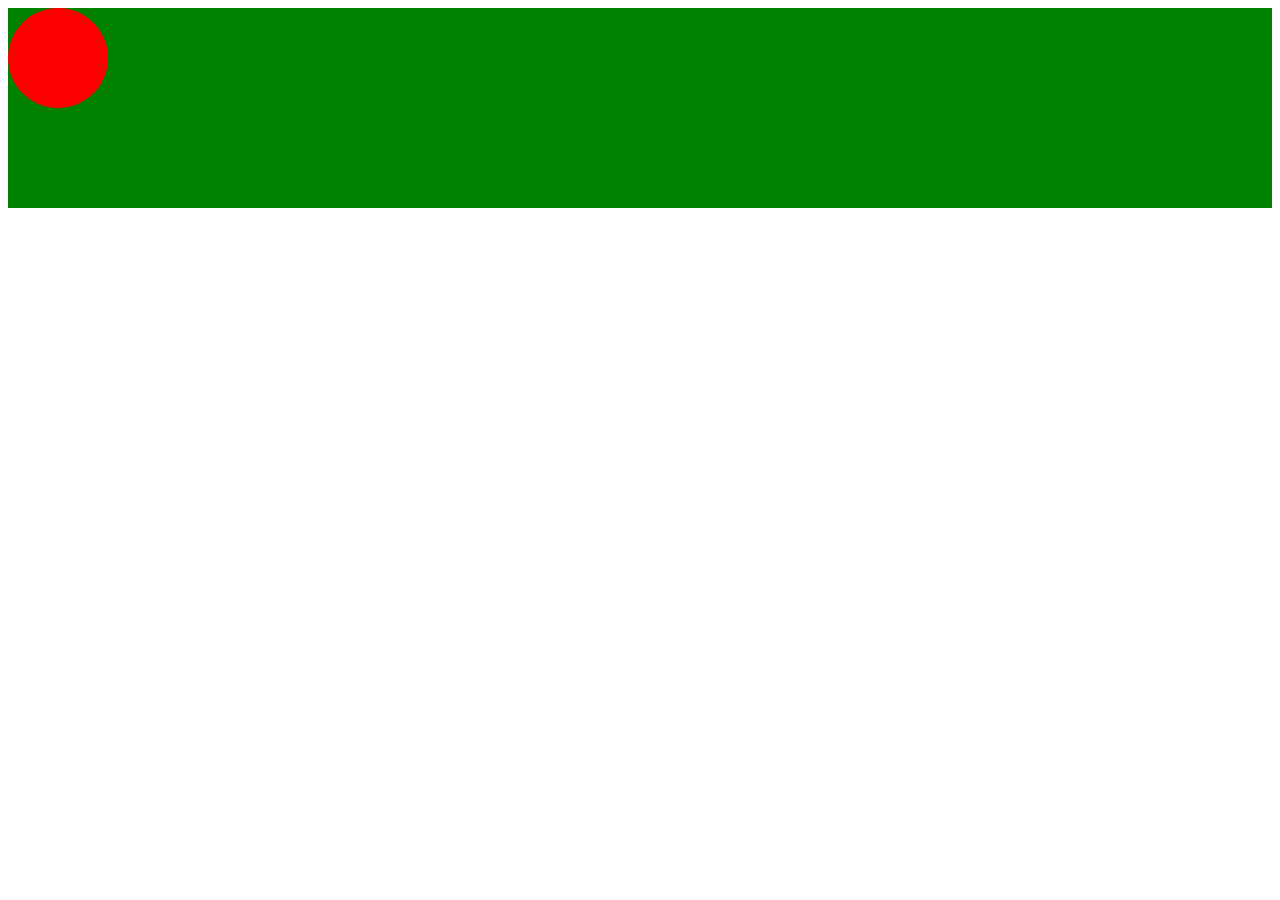
<file: animation.html>
<!DOCTYPE html>
<html lang="en">
<head>
    <meta charset="UTF-8">
    <meta http-equiv="X-UA-Compatible" content="IE=edge">
    <meta name="viewport" content="width=device-width, initial-scale=1.0">
    <title>Document</title>
    <style>
        @keyframes slidein {
            0%{
                left: 0;
                top: 0;
                background-color: yellow;
            }
            50%{
                left: 400px;
                top: 80px;
                background-color: red;
            }
            100%{
                left: 800px;
                top: 0;
                background-color: yellow;
            }
        }
        .stage{
            background-color: green;
            height: 200px;
            min-width: 800px;
        }
        .ball{
            height: 100px;
            width: 100px;
            border-radius: 50%;
            background-color: red;
            position: absolute;
        }
        .stage:hover .ball{
            animation: slidein 3s ease-in-out 1s infinite alternate;
        }
    </style>
</head>
<body>
    <div class="stage">
        <div class="ball"></div>
    </div>
</body>
</html>
</file>
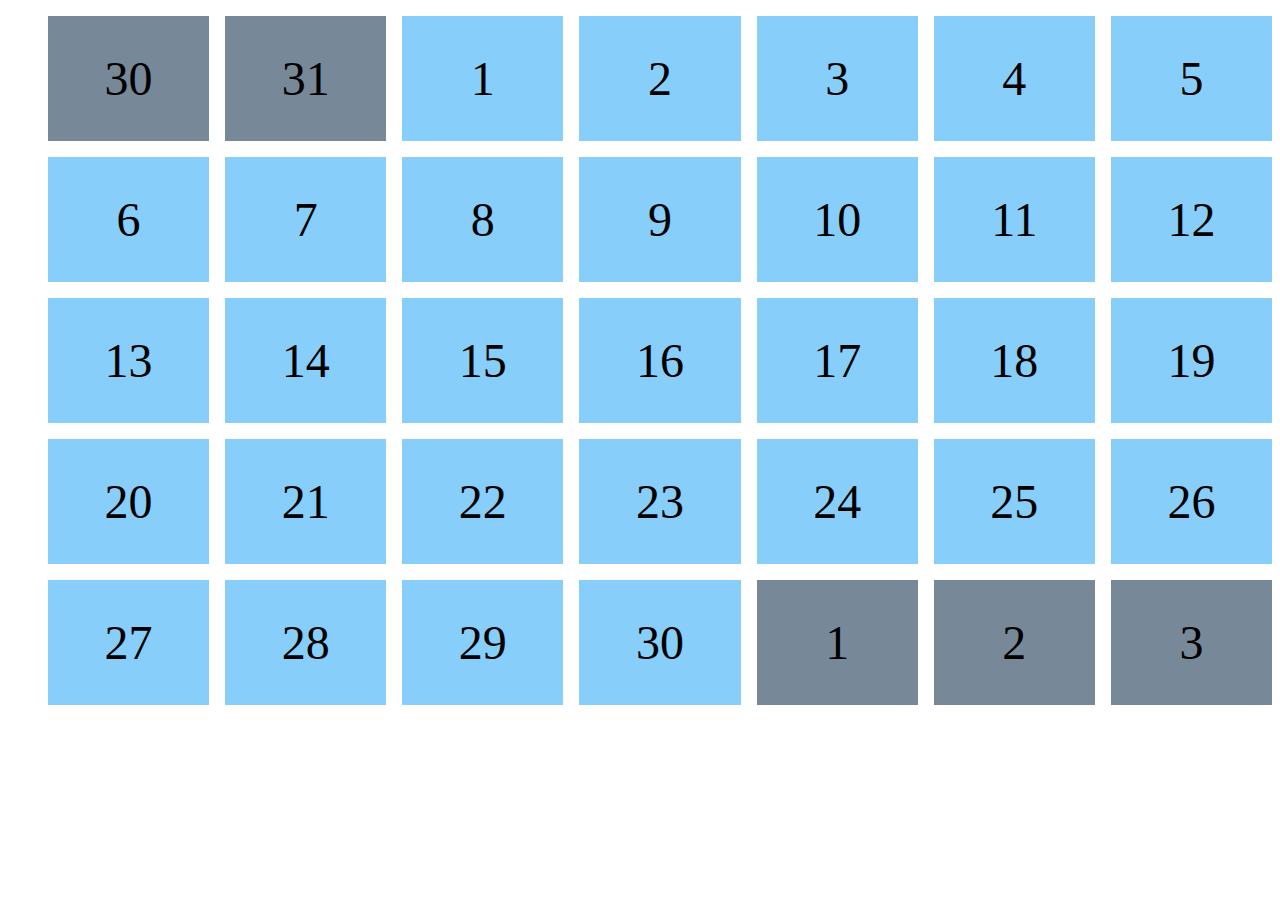
<file: calander.html>
<!DOCTYPE html>
<html lang="en">
<head>
    <meta charset="UTF-8">
    <meta http-equiv="X-UA-Compatible" content="IE=edge">
    <meta name="viewport" content="width=device-width, initial-scale=1.0">
    <title>Calender</title>
    <style>
        .calender ul{
            display: grid;
            grid-template-columns: repeat(7, 1fr);
            grid-gap: 1em;
        }
        .calender li{
            display: flex;
            justify-content: center;
            align-items: center;
            list-style: none ;
            font-size: 3em;
            height: 125px;
            background-color: lightskyblue;
        }
        .other-month{
            background-color: lightslategrey!important;
        }
    </style>
</head>
<body>
    <div class="calender">
        <ul>
            <li class="other-month">30</li>
            <li class="other-month">31</li>
            <li>1</li>
            <li>2</li>
            <li>3</li>
            <li>4</li>
            <li>5</li>
            <li>6</li>
            <li>7</li>
            <li>8</li>
            <li>9</li>
            <li>10</li>
            <li>11</li>
            <li>12</li>
            <li>13</li>
            <li>14</li>
            <li>15</li>
            <li>16</li>
            <li>17</li>
            <li>18</li>
            <li>19</li>
            <li>20</li>
            <li>21</li>
            <li>22</li>
            <li>23</li>
            <li>24</li>
            <li>25</li>
            <li>26</li>
            <li>27</li>
            <li>28</li>
            <li>29</li>
            <li>30</li>
            <li class="other-month">1</li>
            <li class="other-month">2</li>
            <li class="other-month">3</li>
        </ul>
    </div>
</body>
</html>
</file>
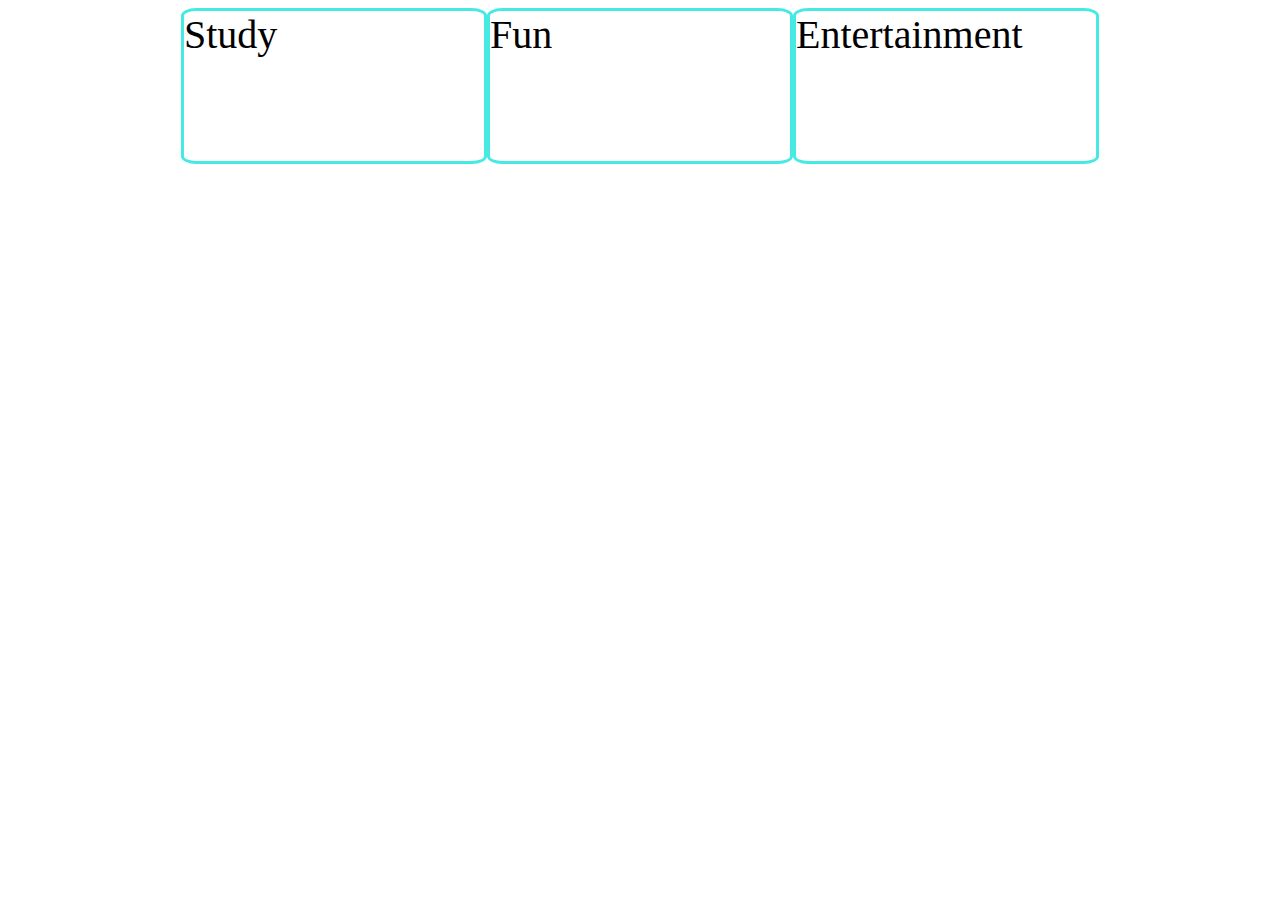
<file: flexbox.html>
<!DOCTYPE html>
<html lang="en">
<head>
    <meta charset="UTF-8">
    <meta http-equiv="X-UA-Compatible" content="IE=edge">
    <meta name="viewport" content="width=device-width, initial-scale=1.0">
    <title>Document</title>
    <style>
        .container{
            display: flex;
            justify-content: center;
        }
        .box{
            height: 150px;
            width: 300px;
            font-size: 40px;
            border: 3px solid rgb(70, 234, 226);
            border-radius: 5%;
        }
    </style>
</head>
<body>
    <div class="container">
        <div class="box">Study</div>
        <div class="box">Fun</div>
        <div class="box">Entertainment</div>
    </div>
</body>
</html>
</file>
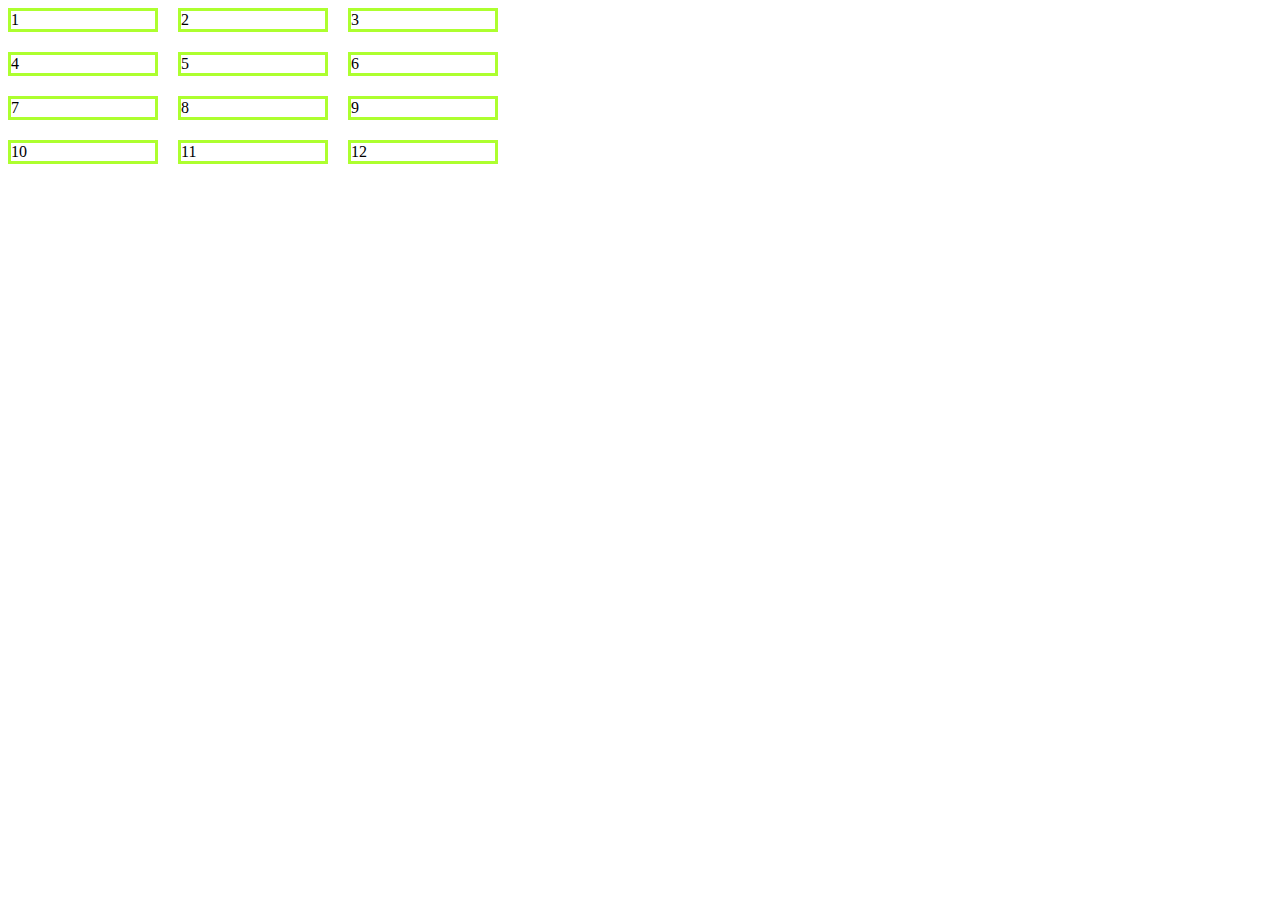
<file: grid.html>
<!DOCTYPE html>
<html lang="en">
<head>
    <meta charset="UTF-8">
    <meta http-equiv="X-UA-Compatible" content="IE=edge">
    <meta name="viewport" content="width=device-width, initial-scale=1.0">
    <title>Document</title>
    <style>
        .grid{
            display: grid;
            grid-template-columns: repeat(3, 150px);
            grid-gap: 20px;
        }
        .box{
           
            border: 3px solid greenyellow;
         
        }
    </style>
</head>
<body>
    <div class="grid">
        <div class="box">1</div>
        <div class="box">2</div>
        <div class="box">3</div>
        <div class="box">4</div>
        <div class="box">5</div>
        <div class="box">6</div>
        <div class="box">7</div>
        <div class="box">8</div>
        <div class="box">9</div>
        <div class="box">10</div>
        <div class="box">11</div>
        <div class="box">12</div>
    </div>
</body>
</html>
</file>
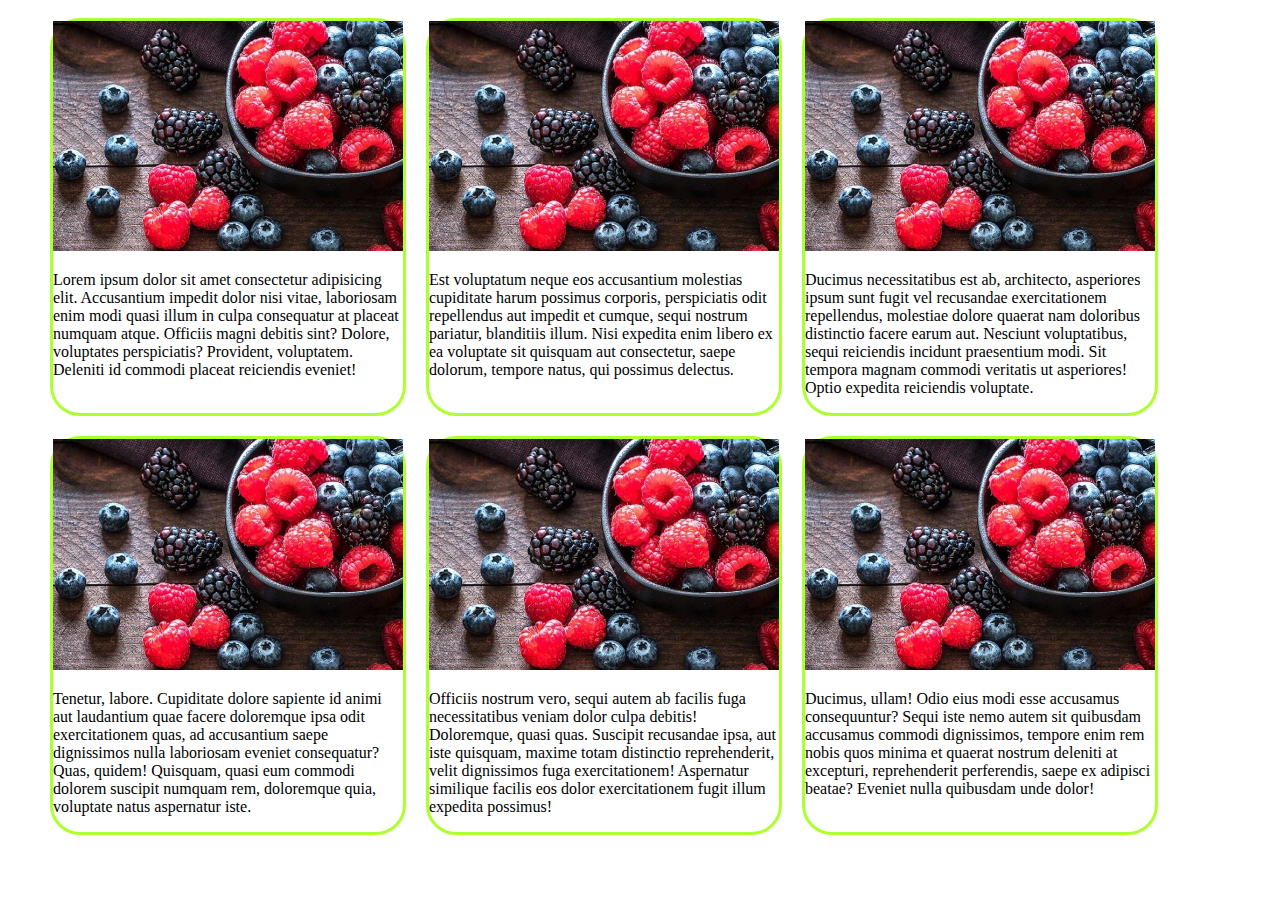
<file: media query.html>
<!DOCTYPE html>
<html lang="en">
<head>
    <meta charset="UTF-8">
    <meta http-equiv="X-UA-Compatible" content="IE=edge">
    <meta name="viewport" content="width=device-width, initial-scale=1.0">
    <title>Document</title>
    <style>
        .container{
            display: flex;
            flex-wrap: wrap;
            max-width: 1200px;
            margin: 0 auto;
        }
        .food{
            border: 3px solid greenyellow;
            border-radius: 30px;
            margin: 10px;
            width: 350px;
        }
        .food img{
            width: 100%;
        }
        
    </style>
</head>
<body>
    <div class="container">
        <div class="food">
            <img src="Images/food2.jpg" alt="">
            <p>Lorem ipsum dolor sit amet consectetur adipisicing elit. Accusantium impedit dolor nisi vitae, laboriosam enim modi quasi illum in culpa consequatur at placeat numquam atque. Officiis magni debitis sint? Dolore, voluptates perspiciatis? Provident, voluptatem. Deleniti id commodi placeat reiciendis eveniet!</p>
        </div>
        <div class="food">
            <img src="Images/food2.jpg" alt="">
            <p>Est voluptatum neque eos accusantium molestias cupiditate harum possimus corporis, perspiciatis odit repellendus aut impedit et cumque, sequi nostrum pariatur, blanditiis illum. Nisi expedita enim libero ex ea voluptate sit quisquam aut consectetur, saepe dolorum, tempore natus, qui possimus delectus.</p>
        </div>
        <div class="food">
            <img src="Images/food2.jpg" alt="">
            <p>Ducimus necessitatibus est ab, architecto, asperiores ipsum sunt fugit vel recusandae exercitationem repellendus, molestiae dolore quaerat nam doloribus distinctio facere earum aut. Nesciunt voluptatibus, sequi reiciendis incidunt praesentium modi. Sit tempora magnam commodi veritatis ut asperiores! Optio expedita reiciendis voluptate.</p>
        </div>
        <div class="food">
            <img src="Images/food2.jpg" alt="">
            <p>Tenetur, labore. Cupiditate dolore sapiente id animi aut laudantium quae facere doloremque ipsa odit exercitationem quas, ad accusantium saepe dignissimos nulla laboriosam eveniet consequatur? Quas, quidem! Quisquam, quasi eum commodi dolorem suscipit numquam rem, doloremque quia, voluptate natus aspernatur iste.</p>
        </div>
        <div class="food">
            <img src="Images/food2.jpg" alt="">
            <p>Officiis nostrum vero, sequi autem ab facilis fuga necessitatibus veniam dolor culpa debitis! Doloremque, quasi quas. Suscipit recusandae ipsa, aut iste quisquam, maxime totam distinctio reprehenderit, velit dignissimos fuga exercitationem! Aspernatur similique facilis eos dolor exercitationem fugit illum expedita possimus!</p>
        </div>
        <div class="food">
            <img src="Images/food2.jpg" alt="">
            <p>Ducimus, ullam! Odio eius modi esse accusamus consequuntur? Sequi iste nemo autem sit quibusdam accusamus commodi dignissimos, tempore enim rem nobis quos minima et quaerat nostrum deleniti at excepturi, reprehenderit perferendis, saepe ex adipisci beatae? Eveniet nulla quibusdam unde dolor!</p>
        </div>
    </div>
</body>
</html>
</file>
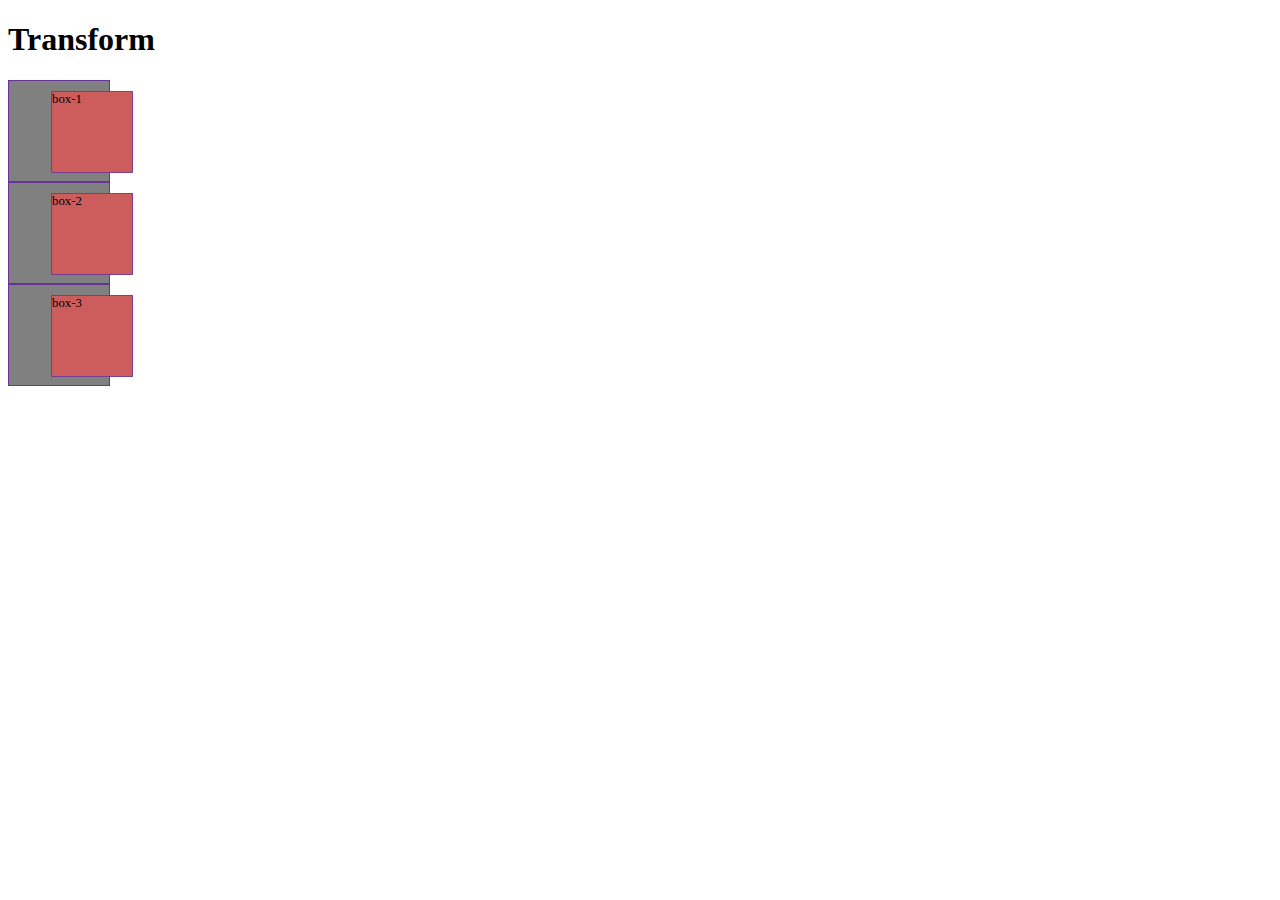
<file: transform.html>
<!DOCTYPE html>
<html lang="en">
<head>
    <meta charset="UTF-8">
    <meta http-equiv="X-UA-Compatible" content="IE=edge">
    <meta name="viewport" content="width=device-width, initial-scale=1.0">
    <title>Document</title>
    <style>
        .box{
            width: 100px;
            height: 100px;
            border: 1px solid rebeccapurple;
        }
        .outer{
            background-color: grey;
        }
        .inner{
            background-color: indianred;
            transform: scale(0.8) translate(40px);
        }
    </style>
</head>
<body>
    <h1>Transform</h1>
    <div class="box outer">
        <div class="box inner">box-1</div>
    </div>
    <div class="box outer">
        <div class="box inner">box-2</div>
    </div>
    <div class="box outer">
        <div class="box inner">box-3</div>
    </div>
</body>
</html>
</file>
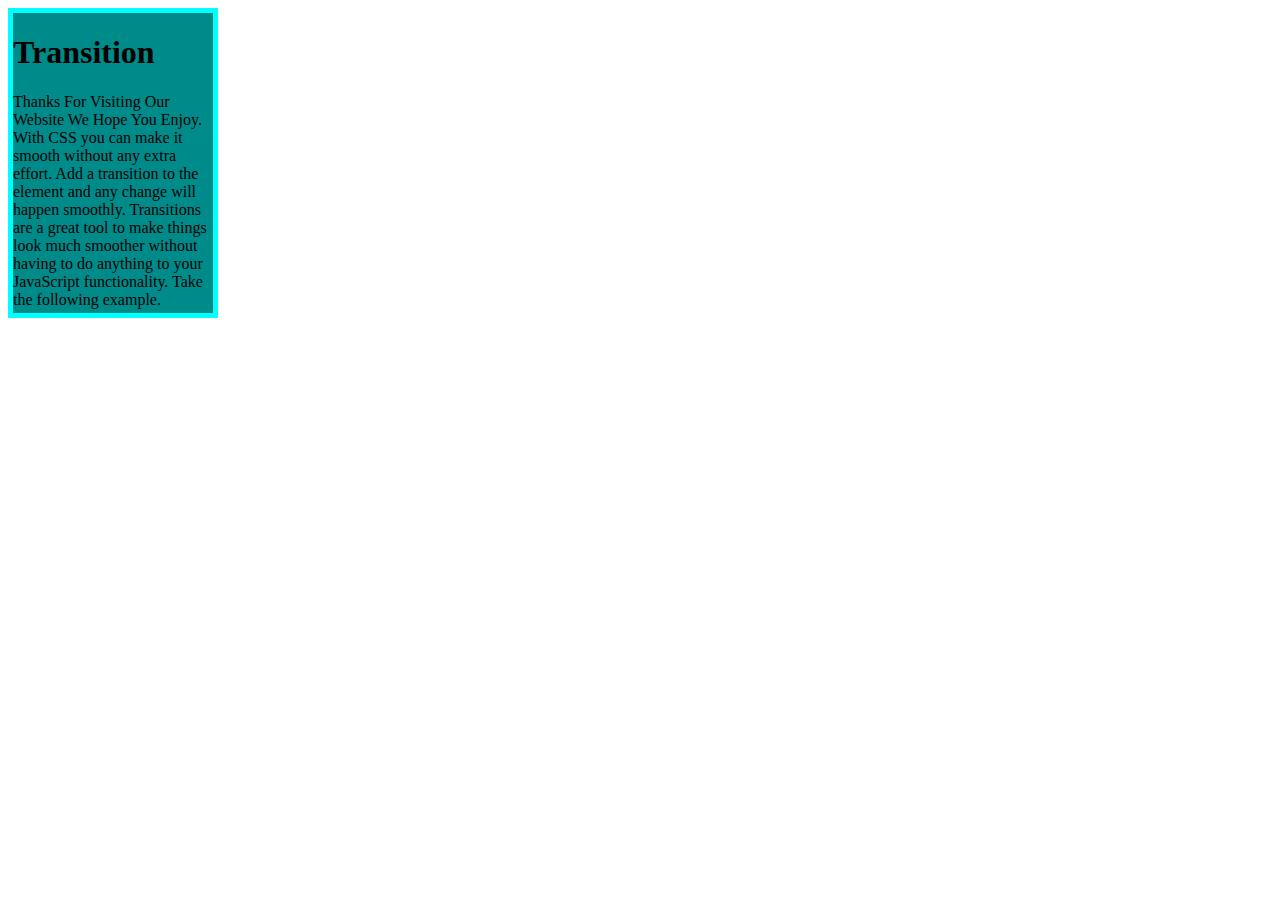
<file: transition.html>
<!DOCTYPE html>
<html lang="en">
<head>
    <meta charset="UTF-8">
    <meta http-equiv="X-UA-Compatible" content="IE=edge">
    <meta name="viewport" content="width=device-width, initial-scale=1.0">
    <title>Document</title>
    <style>
        .box{
            width: 200px;
            height: 300px;
            border: 5px solid cyan;
            background-color: darkcyan;
            transition: width 7s ease 1s;
        }
        .box:hover{
            width: 1500px;
        
        }
    </style>
</head>
<body>
    <div class="box">
        <h1>Transition</h1>
        <p>Thanks For Visiting Our Website We Hope You Enjoy. With CSS you can make it smooth without any extra effort. Add a transition to the element and any change will happen smoothly. Transitions are a great tool to make things look much smoother without having to do anything to your JavaScript functionality. Take the following example.</p>
    </div>
</body>
</html>
</file>
